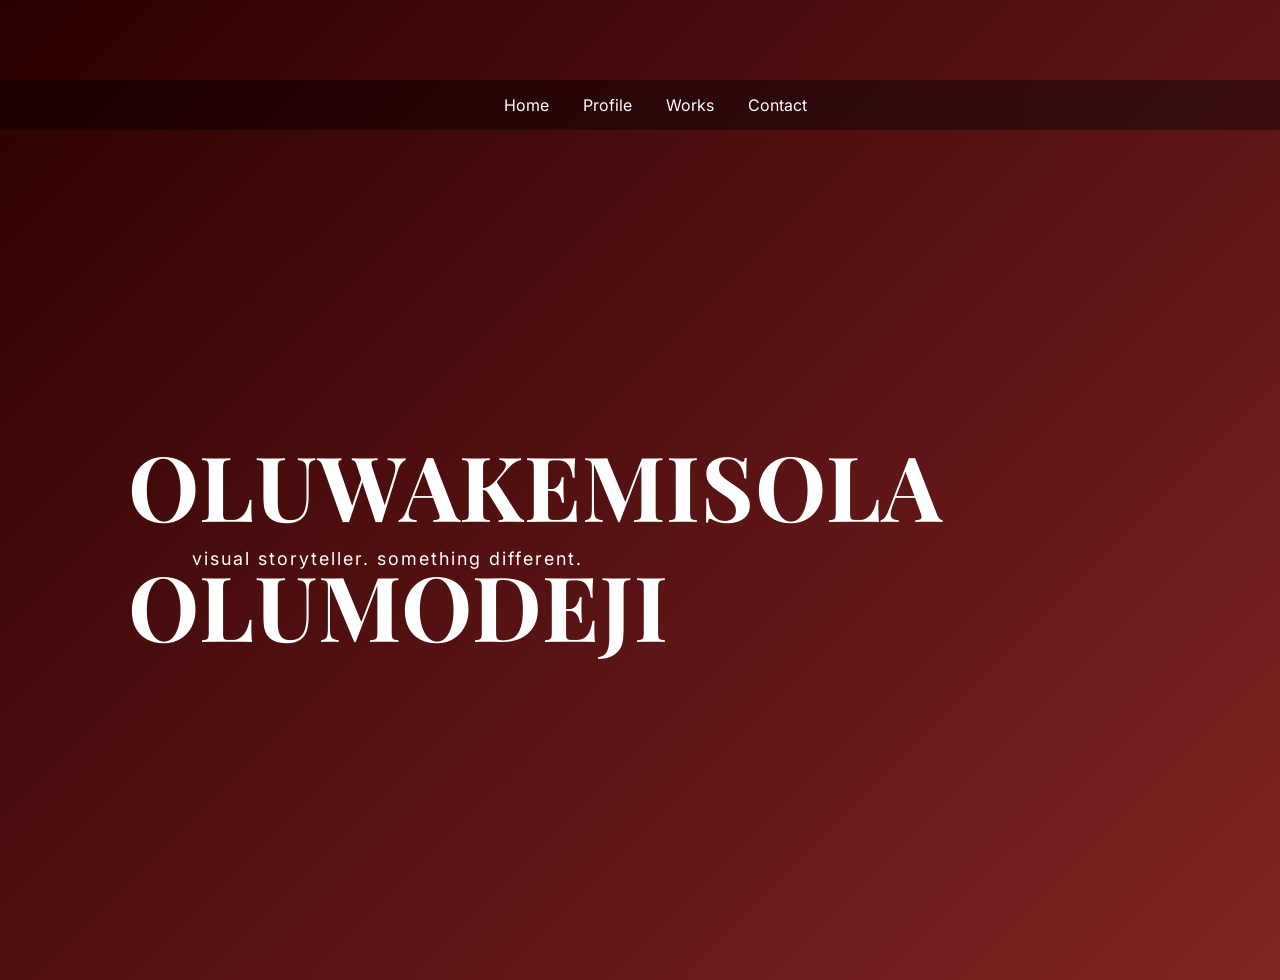
<file: index.html>
<!DOCTYPE html>
<html>
<head>
    <title>Oluwakemisola Olumodeji</title>
    <link rel="stylesheet" href="style.css">

    <!-- FONTS -->
    <link href="https://fonts.googleapis.com/css2?family=Playfair+Display&family=Inter&display=swap" rel="stylesheet">
</head>
<body>

<nav class="nav">
    <a href="index.html">Home</a>
    <a href="profile.html">Profile</a>
    <a href="projects.html">Works</a>
    <a href="contact.html">Contact</a>
</nav>

<section class="hero">
    <h1>OLUWAKEMISOLA OLUMODEJI</h1>
    <p class="tag">visual storyteller. something different.</p>
</section>

</body>
</html>
</file>
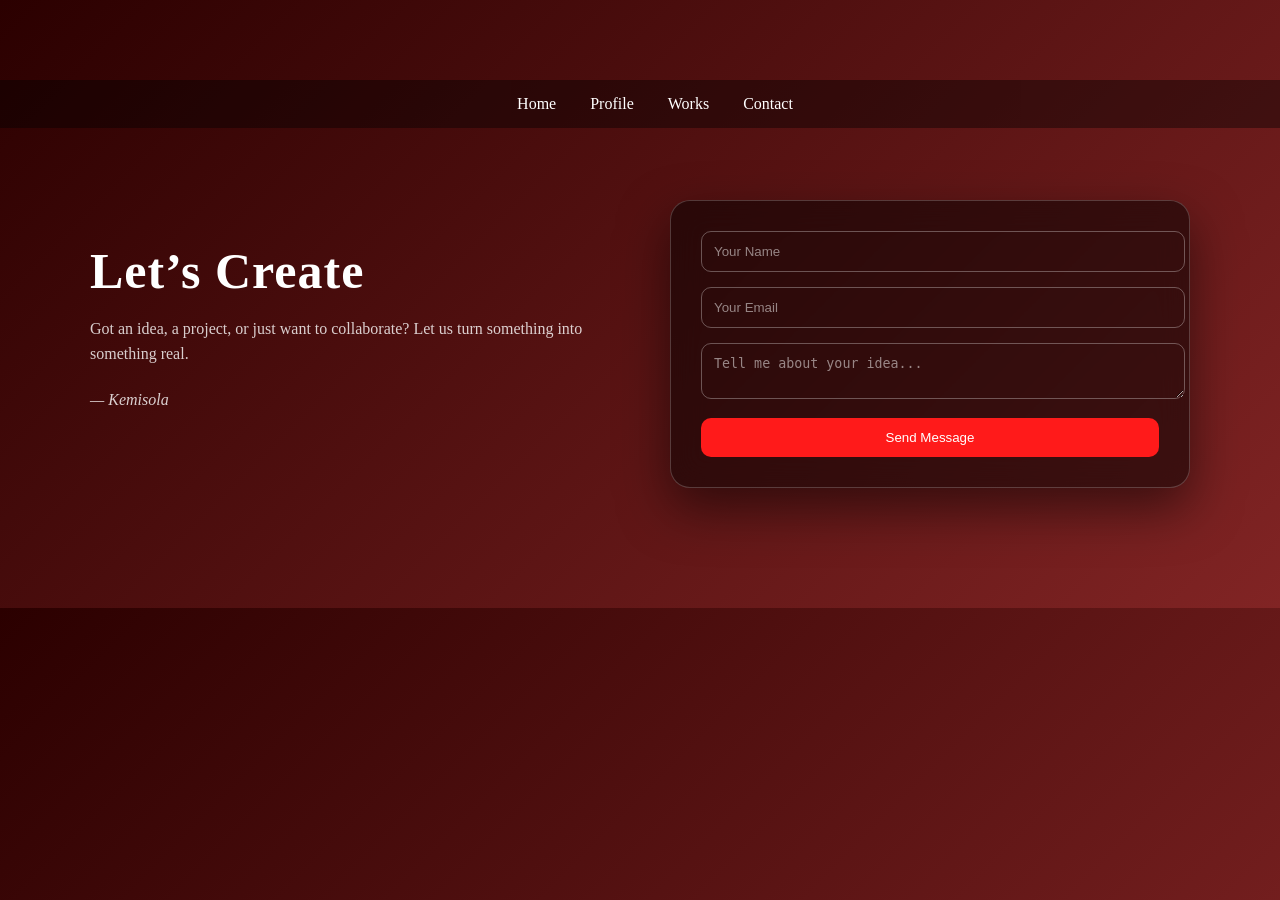
<file: contact.html>
<!DOCTYPE html>
<html>
<head>
    <title>Contact</title>
    <link rel="stylesheet" href="style.css">
</head>
<body>

<nav class="nav">
    <a href="index.html">Home</a>
    <a href="profile.html">Profile</a>
    <a href="projects.html">Works</a>
    <a href="contact.html">Contact</a>
</nav>


<section class="contact">

    <div class="contact-left">
        <h1>Let’s Create</h1>
        <p>
            Got an idea, a project, or just want to collaborate?  
            Let us turn something into something real.
        </p>
        <p class="signature">— Kemisola</p>
    </div>

    <div class="contact-right">
        <form class="form">
            <input type="text" placeholder="Your Name">
            <input type="email" placeholder="Your Email">
            <textarea placeholder="Tell me about your idea..."></textarea>
            <button>Send Message</button>
        </form>
    </div>

</section>

</body>
</html>
</file>
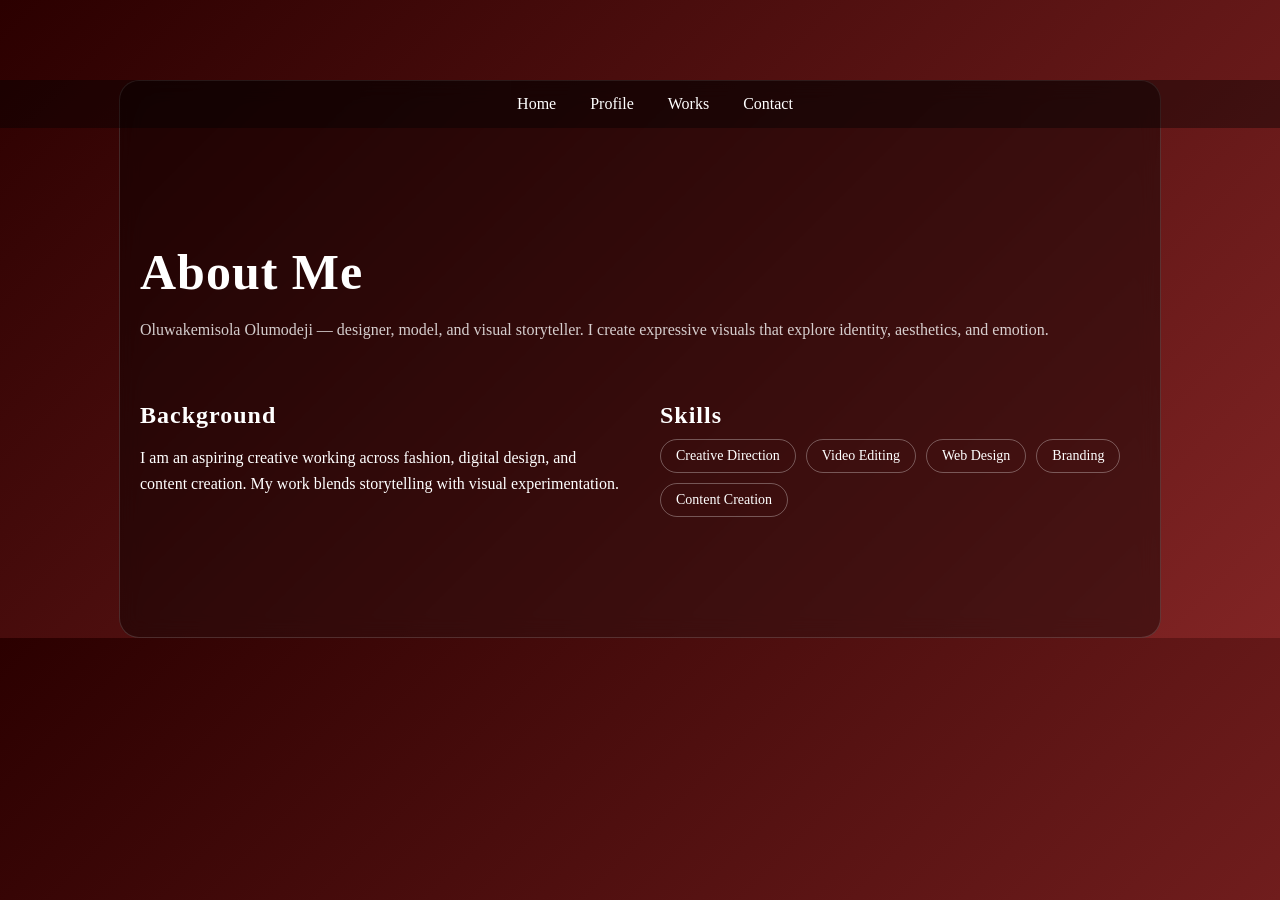
<file: profile.html>
<!DOCTYPE html>
<html>
<head>
    <title>Profile</title>
    <link rel="stylesheet" href="style.css">
</head>
<body>

<nav class="nav">
    <a href="index.html">Home</a>
    <a href="profile.html">Profile</a>
    <a href="projects.html">Works</a>
    <a href="contact.html">Contact</a>
</nav>

<section class="profile">

    <div class="profile-header">
        <h1>About Me</h1>
        <p class="intro">
            Oluwakemisola Olumodeji — designer, model, and visual storyteller.  
            I create expressive visuals that explore identity, aesthetics, and emotion.
        </p>
    </div>

    <div class="profile-grid">

        <div class="profile-left">
            <h2>Background</h2>
            <p>
                I am an aspiring creative working across fashion, digital design, and content creation.
                My work blends storytelling with visual experimentation.
            </p>
        </div>

        <div class="profile-right">
            <h2>Skills</h2>

            <div class="skills">
                <span>Creative Direction</span>
                <span>Video Editing</span>
                <span>Web Design</span>
                <span>Branding</span>
                <span>Content Creation</span>
            </div>
        </div>

    </div>

</section>

</body>
</html>
</file>
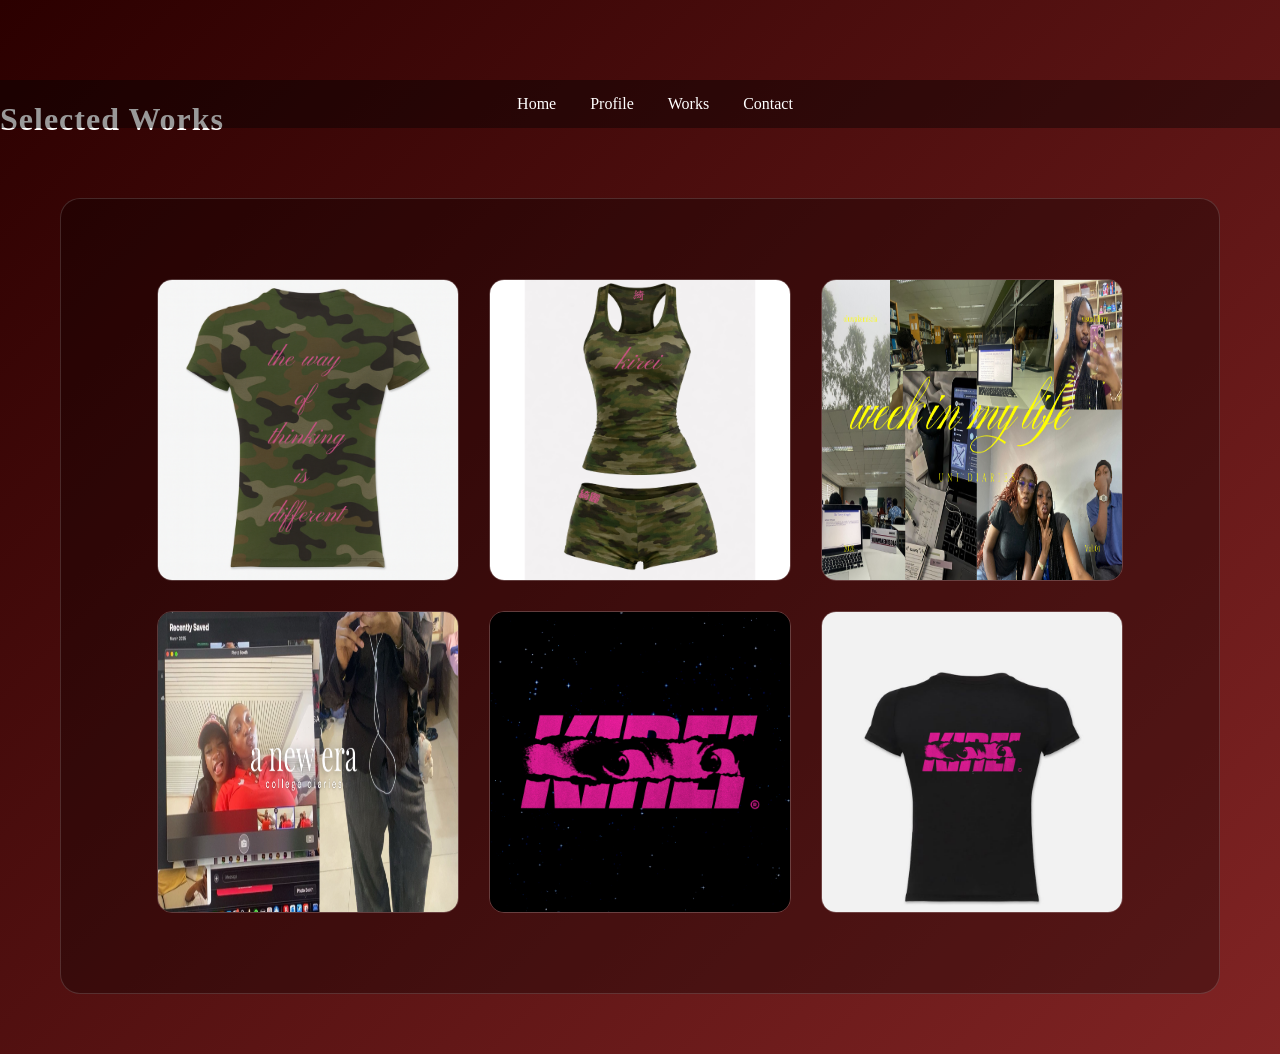
<file: projects.html>
<!DOCTYPE html>
<html>
<head>
    <title>Works</title>
    <link rel="stylesheet" href="style.css">
</head>
<body>

<nav class="nav">
    <a href="index.html">Home</a>
    <a href="profile.html">Profile</a>
    <a href="projects.html">Works</a>
    <a href="contact.html">Contact</a>
</nav>

<h1 class="title">Selected Works</h1>

<div class="projects-container">
    <div class="projects">

    <img src="images/camo-drop1.jpg">
    <img src="images/camo-drop2.jpg">
    <img src="images/youtube-thumbnail1.png">
    <img src="images/youtube-thumbnail2.png">
    <img src="images/logo.png">
    <img src="images/kirei-babytee.png">
</div>
</div>

</body>
</html>
</file>
<file: style.css>
body {
    margin: 0;
    background: linear-gradient(135deg, #2b0000, #812424);
    padding-top: 80px;
    color: white;
}
/* NAV */
.nav {
    position: fixed;
    width: 100%;
    text-align: center;
    padding: 15px;
    z-index: 1000;
    background: rgba(0,0,0,0.4);
}

.nav a {
    color: white;
    margin: 15px;
    text-decoration: none;
    font-family: 'Inter';
}

.nav a:hover {
    color: #ff4d6d;
}

/* HERO */
.hero {
    height: 100vh;
    position: relative;
    z-index: 1;
}

.hero h1 {
    font-family: 'Playfair Display';
    font-size: 90px;
    position: absolute;
    top: 30%;
    left: 10%;
}

.tag {
    position: absolute;
    top: 50%;
    left: 15%;
    font-family: 'Inter';
    font-size: 18px;
    letter-spacing: 2px;
}

/* PROFILE */
.profile {
    padding: 120px 20px;
    max-width: 1000px;
    margin: auto;
    border: 1px solid rgba(255, 255, 255, 0.15);
    border-radius: 20px;
    background: rgba(0, 0, 0, 0.4);
    backdrop-filter: blur(10px);
    text-align: left;
}

.profile p {
    line-height: 1.6;
}

.profile ul {
    margin-top: 15px;
}
.profile-header {
    margin-bottom: 40px;
}

.profile-header h1 {
    font-size: 50px;
    margin-bottom: 10px;
}

.intro {
    font-size: 16px;
    opacity: 0.8;
}
.profile-grid {
    display: grid;
    grid-template-columns: 1fr 1fr;
    gap: 40px;
}
.profile h2 {
    margin-bottom: 10px;
}
h1, h2 {
    letter-spacing: 1px;
}
/* PROJECT GRID */
.projects {
    display: flex;
    flex-wrap: wrap;
    gap: 30px;
    padding: 80px 40px;
    max-width: 1200px;
    margin: auto;
    justify-content: center;
}

.projects img {
    width: 300px;
    border-radius: 15px;
    border: 1px solid rgba(255, 255, 255, 0.2);
    transition: 0.3s;

}

.projects img:hover {
    transform: scale(1.05);
    border-color: #ff1a1a;

}
.projects-container {
    border: 1px solid rgba(255, 255, 255, 0.15);
    margin: 60px;
    border-radius: 20px;
    background: rgba(0,0,0,0.3);
}
.skills {
    display: flex;
    flex-wrap: wrap;
    gap: 10px;
}

.skills span {
    border: 1px solid rgba(255, 255, 255, 0.3);
    padding: 8px 15px;
    border-radius: 20px;
    font-size: 14px;
    transition: all 0.3s ease;

}

.skills span:hover {
    background: #ff1a1a;
    border-color: #ff1a1a;
}
@media (max-width: 600px) {
    .profile-grid {
        grid-template-columns: 1fr;
    }
}
.contact {
    display: grid;
    grid-template-columns: 1fr 1fr;
    gap: 60px;
    padding: 120px 40px;
    max-width: 1100px;
    margin: auto;
}
.contact-left h1 {
    font-size: 50px;
    margin-bottom: 15px;
}

.contact-left p {
    opacity: 0.8;
    line-height: 1.6;
}
.contact-right {
    border: 1px solid rgba(255,255,255,0.2);
    padding: 30px;
    border-radius: 20px;
    background: rgba(0,0,0,0.5);
    backdrop-filter: blur(15px);
    box-shadow: 0 20px 50px rgba(0,0,0,0.5);
    transform: translateY(0);
    transition: 0.3s;
}

.contact-right:hover {
    transform: translateY(-5px);
}
input:focus, textarea:focus {
    outline: none;
    border-color: #ff1a1a;
}
input, textarea {
    width: 100%;
    margin-bottom: 15px;
    padding: 12px;
    border: 1px solid rgba(255,255,255,0.3);
    background: transparent;
    color: white;
    border-radius: 10px;
}

input::placeholder,
textarea::placeholder {
    color: rgba(255,255,255,0.5);
}
.signature {
    margin-top: 20px;
    opacity: 0.6;
    font-style: italic;
}
button {
    width: 100%;
    padding: 12px;
    border: none;
    background: #ff1a1a;
    color: white;
    border-radius: 10px;
    cursor: pointer;
    transition: 0.3s;
}

button:hover {
    background: #ff4d4d;
}
@media (max-width: 600px) {
    .contact {
        grid-template-columns: 1fr;
    }
}


/* RESPONSIVE */
@media (max-width: 600px) {
    .hero h1 {
        font-size: 40px;
    }
}
</file>
